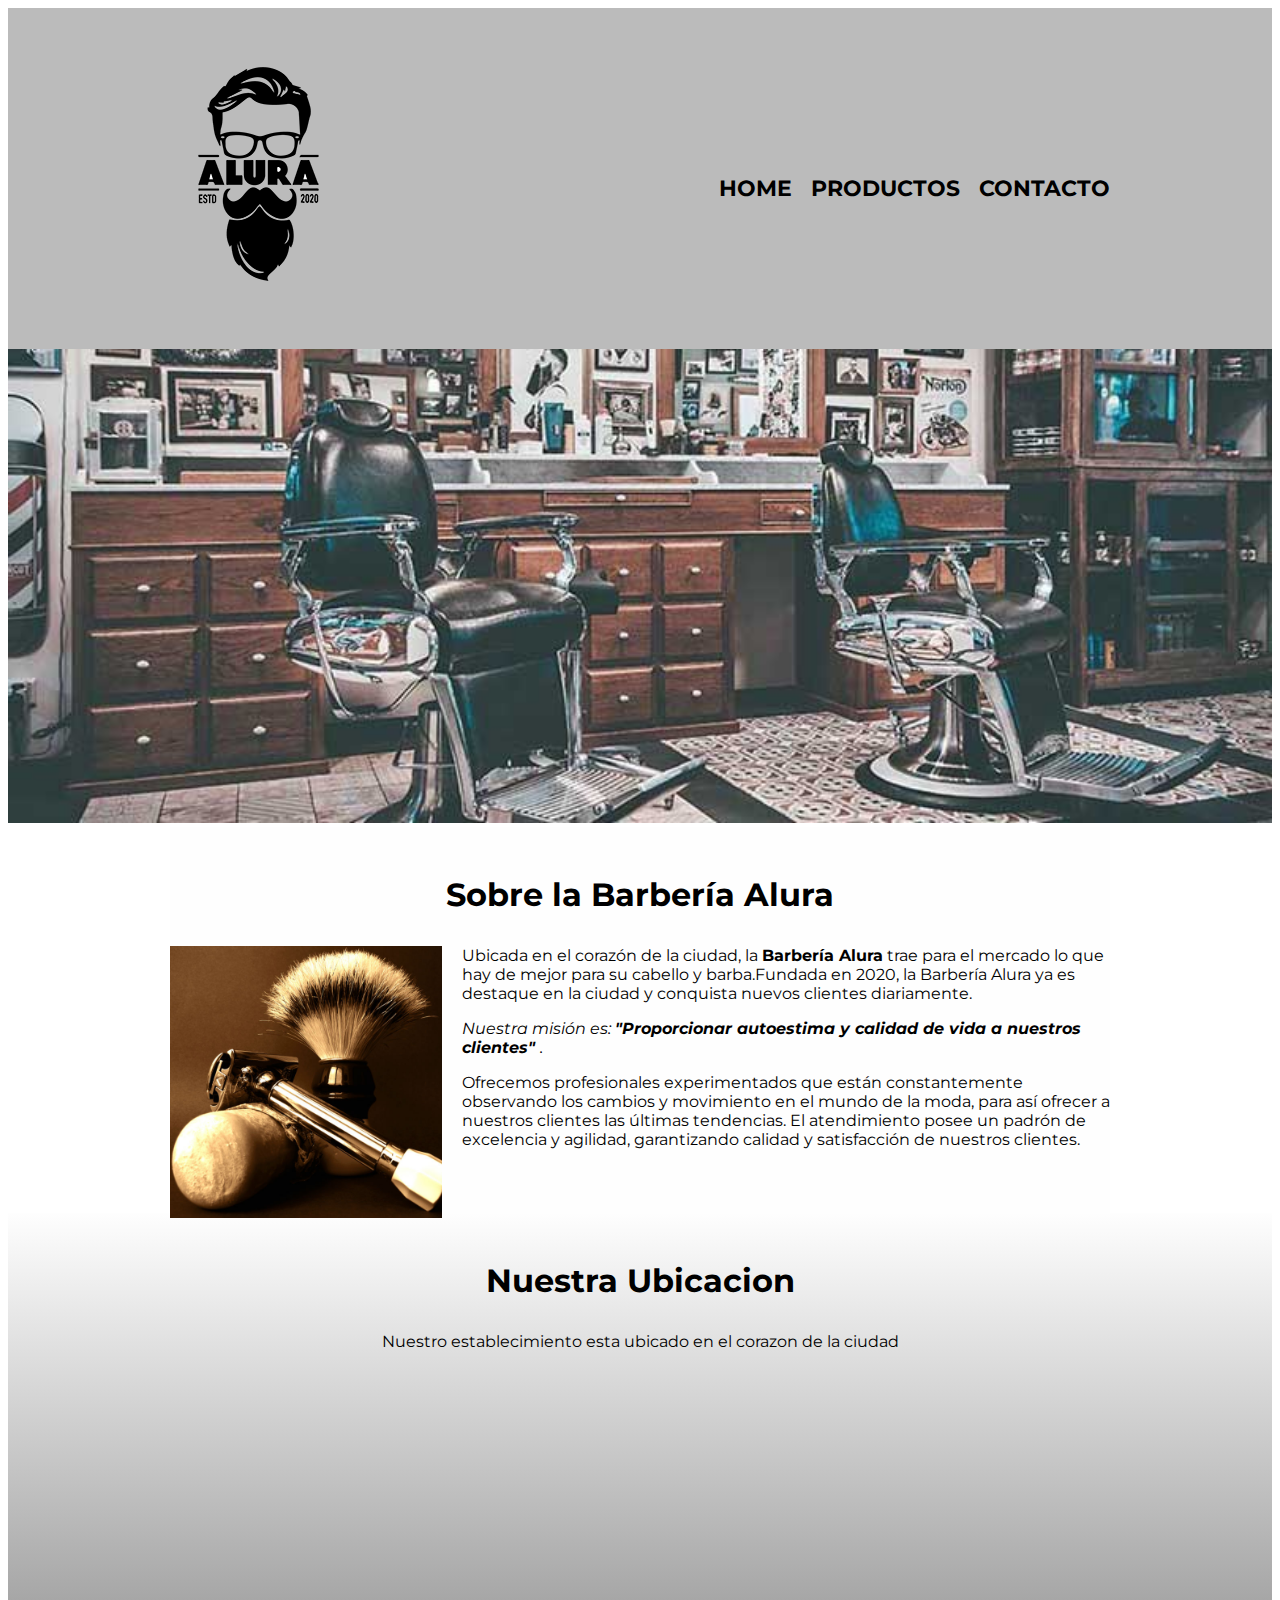
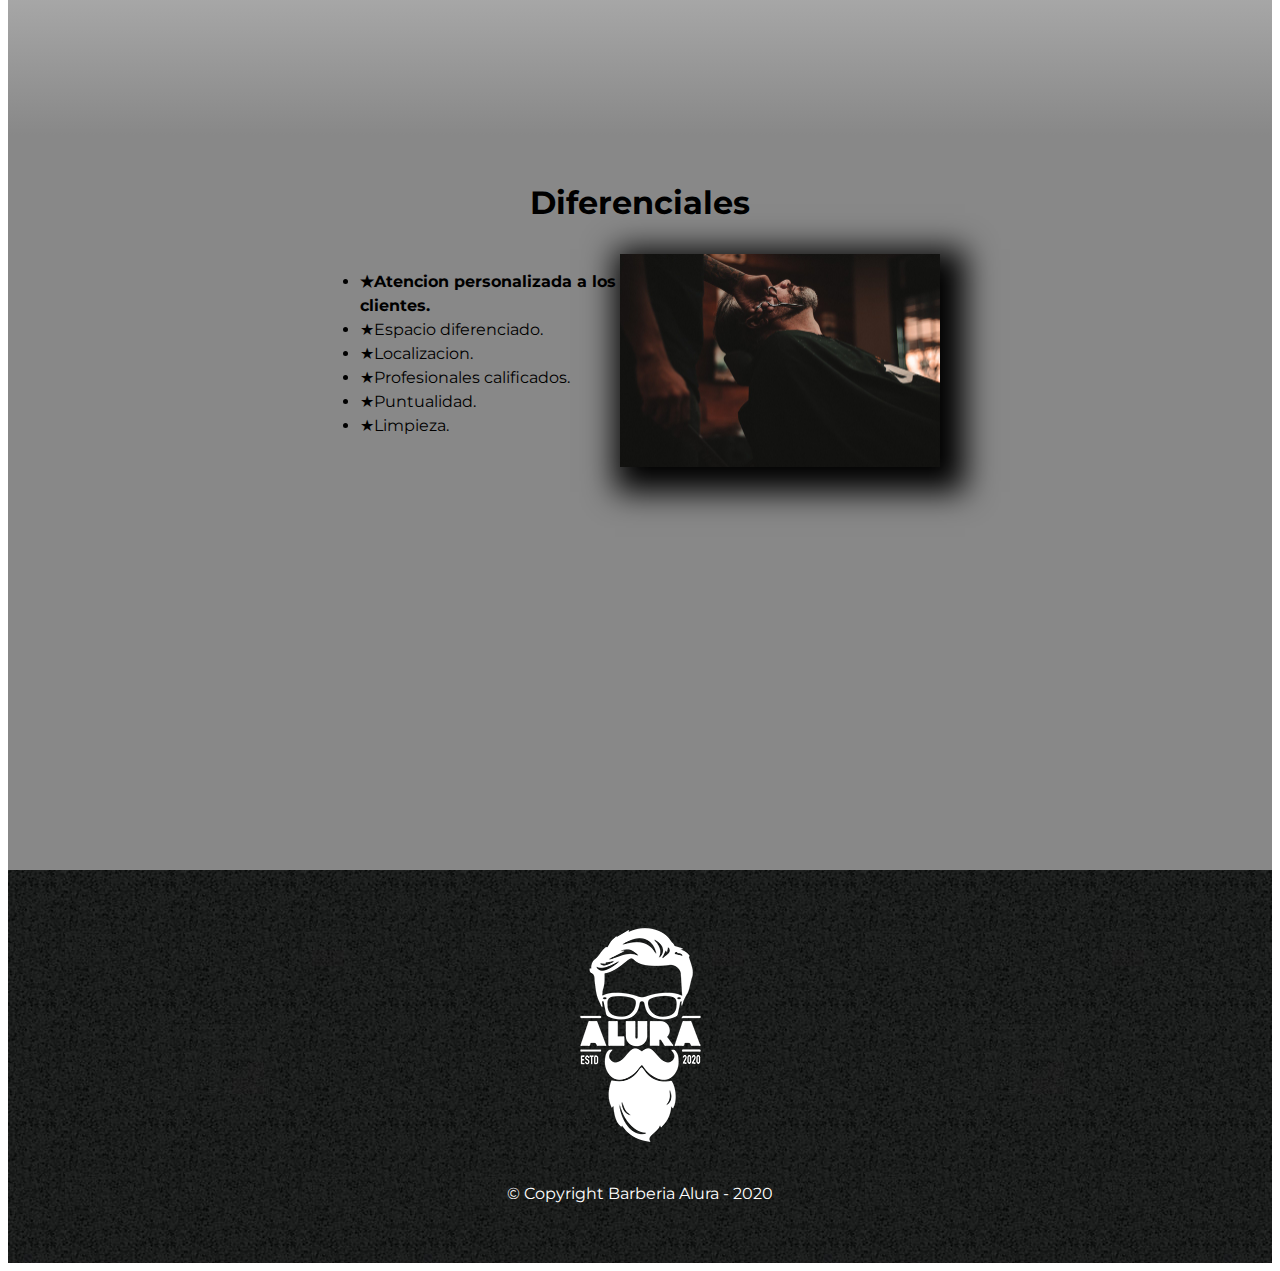
<file: index.html>
<!DOCTYPE html>
<html lang="es">
    <head>
        <meta charset="UTF-8">
        <meta name="viewport" content="width=device-width">
        <title>Barbería Alura</title>
        <link rel="stylesheet" hre="reset.css">
        <link rel="stylesheet" href="style.css">
        <link href="https://fonts.googleapis.com/css2?family=Montserrat:wght@300&display=swap" rel="stylesheet">
    </head>
    <body>
        <header>
            <div class="caja">
                <h1><img src="logo.png"></h1>
                <nav>
                    <ul>
                        <li><a href="index.html">Home</a></li>
                        <li><a href="productos.html">Productos</a> </li>
                        <li><a href="contacto.html">Contacto</a></li>
                        
                    </ul>
                </nav>
            </div>
        </header>

        <img class= "banner" src="banner.jpg">

        <main>
            <section class="principal">

                <h2 class="titulo-principal">Sobre la Barbería Alura</h2>

                <img class="utensilios" src="utensilios[1].jpg" alt="Utensilios de Barberia">

                <p>Ubicada en el corazón de la ciudad, la <strong>Barbería Alura</strong> trae para el mercado lo 
                que hay de mejor para su cabello y barba.Fundada en 2020, la Barbería Alura ya es destaque en la
                ciudad y conquista nuevos clientes diariamente.</p>

                <p id="mision"><em>Nuestra misión es: <strong>"Proporcionar autoestima y calidad de vida a nuestros clientes"
                </strong>.</em></p>

                <p>Ofrecemos profesionales experimentados que están constantemente observando los cambios y 
                movimiento en el mundo de la moda, para así ofrecer a nuestros clientes las últimas tendencias. El 
                atendimiento posee un padrón de excelencia y agilidad, garantizando calidad y satisfacción de 
                nuestros clientes.</p>

            </section> 

            <section class="mapa">
                <h3 class="titulo-principal">Nuestra Ubicacion</h3>
                <p>Nuestro establecimiento esta ubicado en el corazon de la ciudad</p>

                <div class="mapa-contenido">
                    <iframe src="https://www.google.com/maps/embed?pb=!1m18!1m12!1m3!1d3656.4288404087356!2d-46.633485!3d-23.5889484!
                    2m3!1f0!2f0!3f0!3m2!1i1024!2i768!4f13.1!3m3!1m2!1s0x94ce5a2b2ed7f3a1%3A0xab35da2f5ca62674!2sCaelum%20-%20Education%20
                    and%20Innovation!5e0!3m2!1ses!2sar!4v1685049871336!5m2!1ses!2sar" width="100%" height="300" style="border:0;" 
                    allowfullscreen="" loading="lazy" referrerpolicy="no-referrer-when-downgrade"></iframe>
                </div>
                

            </section>
            <section class="diferenciales">

                <h3 class="titulo-principal">Diferenciales</h3>
                
                <div class="contenido-diferenciales">
                    <ul class="lista-diferenciales">
                        <li class="items">Atencion personalizada a los clientes.</li>
                        <li class="items">Espacio diferenciado.</li>
                        <li class="items">Localizacion.</li>
                        <li class="items">Profesionales calificados.</li>
                        <li class="items">Puntualidad.</li>
                        <li class="items">Limpieza.</li>
                    </ul><img src="diferenciales.jpg" class="imagen-diferenciales">
                </div>
                <div class="video">
                    <iframe width="100%" height="315" src="https://www.youtube.com/embed/8pWtdanVz3I" title="💈 ASMR BARBER - How a barber 
                    can change your day - UNDERCUT &amp; BEARD TRIM TUTORIAL - 3 years no trim" frameborder="0" allow="accelerometer; autoplay;
                    clipboard-write; encrypted-media; gyroscope; picture-in-picture; web-share" allowfullscreen></iframe>
                </div>
                
            </section> 

            
            
        </main>
        
        <footer>
            <img src="logo-blanco.png">
            <p class="copyright">&copy Copyright Barberia Alura - 2020</p>
        </footer>
    </body>   
</html>
</file>
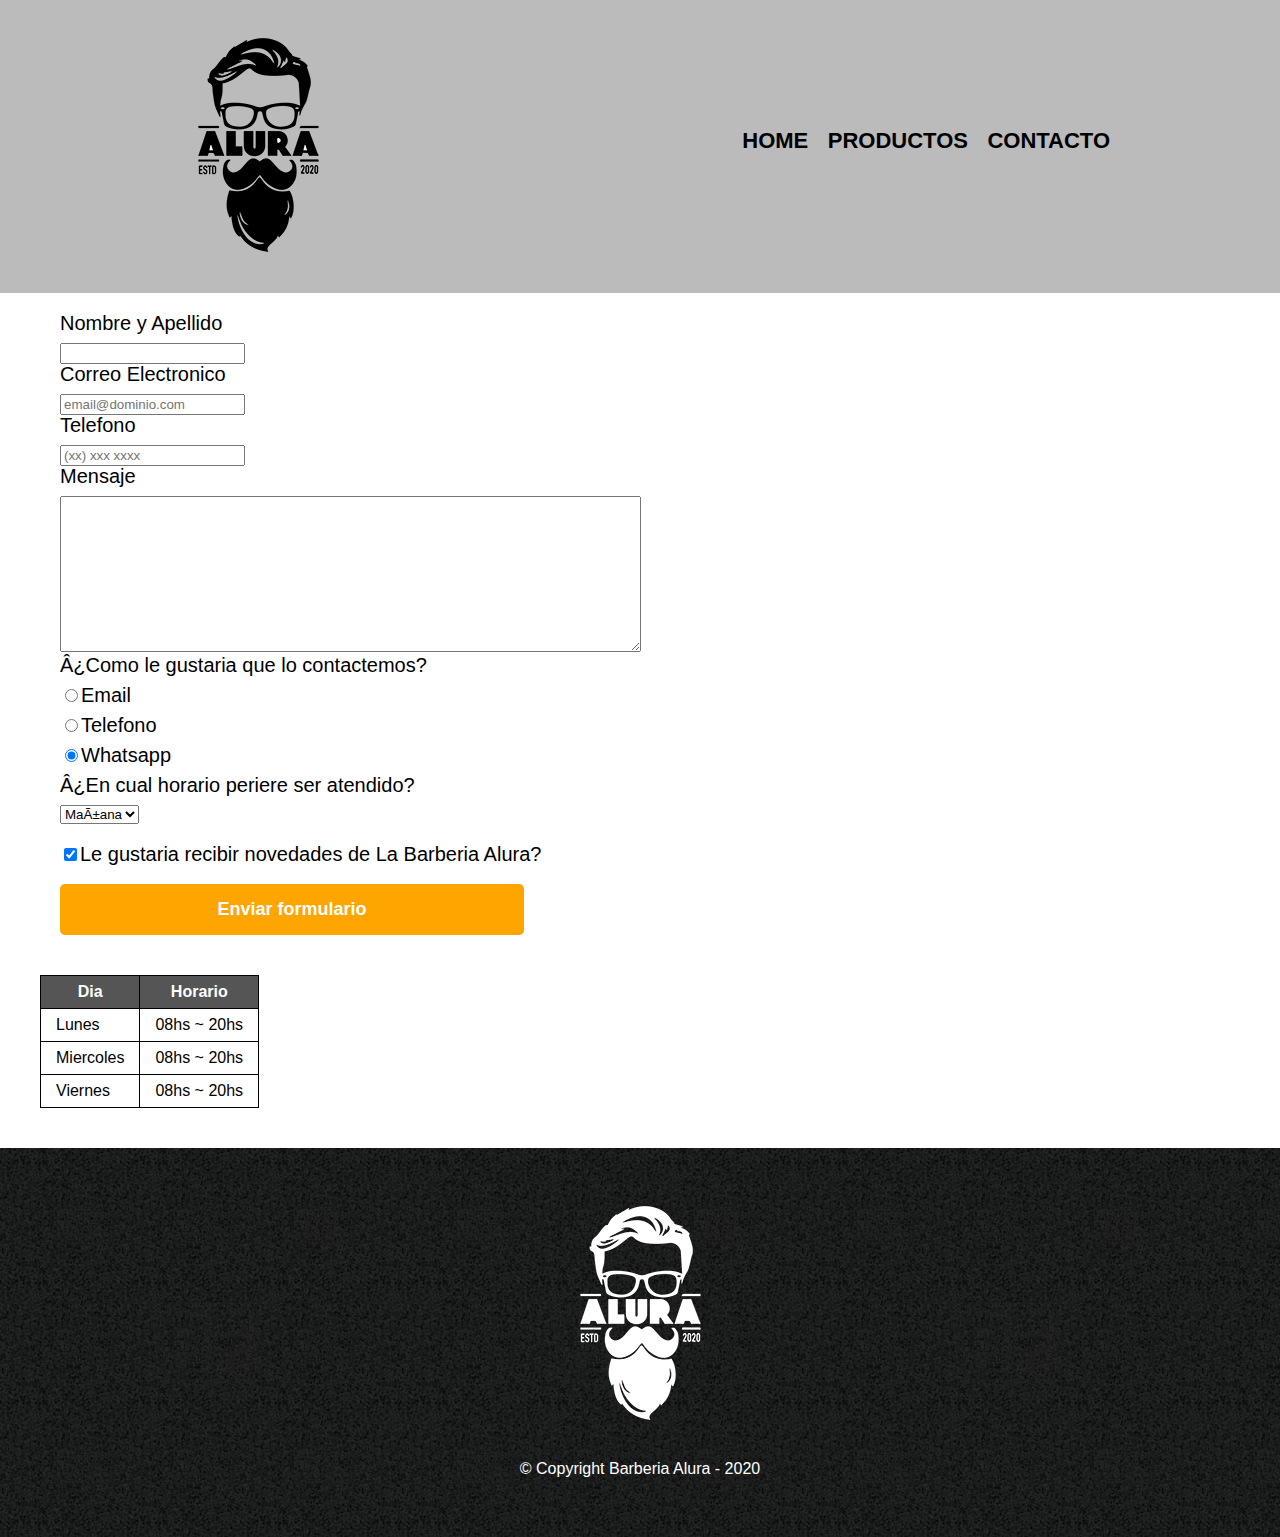
<file: contacto.html>
<!DOCTYPE html>
<html>
    <head>
        <meta charset="UTF_8">
        <title>Contacto - Barberia Alura</title>
        <link rel="stylesheet" href="reset.css">
        <link rel="stylesheet" href="style.css">
    </head>
    <body>
        <header>
            <div class="caja">
                <h1><img src="logo.png" alt="Logo de la Barberia Alura"></h1>
                <nav>
                    <ul>
                        <li><a href="index.html">Home</a></li>
                        <li><a href="productos.html">Productos</a> </li>
                        <li><a href="contacto.html">Contacto</a></li>
                        
                    </ul>
                </nav>
            </div>
        </header>
        <main>
            <form class="datos-contacto">
                <label for="nombreapellido">Nombre y Apellido</label>
                <input type="text" id="nombreapellido" class="input-padron" required>

                <label for="correoelectronico">Correo Electronico</label>
                <input type="email" id="correoelectronico" class="input-padron" required
                placeholder="email@dominio.com">

                <label for="telefono">Telefono</label>
                <input type="tel" id="telefono" class="input-padron" required
                placeholder="(xx) xxx xxxx">

                <label for="mensaje">Mensaje</label>
                <textarea cols="70" rows="10" id="mensaje" class="input-padron"></textarea>

                <fieldset>
                    <legend>¿Como le gustaria que lo contactemos?</legend>

                    <label for="radio-email"><input type="radio" name="contacto" 
                    value="email" id="radio-email">Email</label>
                    

                    <label for="radio-telefono"><input type="radio" name="contacto"
                    value="telefono" id="radio-telefono">Telefono</label>
                    

                    <label for="radio-whatsapp"><input type="radio" name="contacto"
                    value="whatsapp" id="radio-whatsapp" checked>Whatsapp</label>
                    
                </fieldset> 

                <fieldset>
                    <legend>¿En cual horario periere ser atendido?</legend>
                    <select>
                        <option>Mañana</option>
                        <option>Tarde</option>
                        <option>Noche</option>
                    </select> 
                </fieldset>

                <label class="checkbox"><input type="checkbox" checked>Le gustaria recibir novedades de La Barberia Alura?</label>
                <input type="submit" value="Enviar formulario" class="enviar">
            </form>

            <table>
                <thead>
                    <tr>
                        <th>Dia</th>
                        <th>Horario</th>
                    </tr>
                </thead>
                <tbody>
                    <tr>
                        <td>Lunes</td>
                        <td>08hs ~ 20hs</td>
                    </tr>
                    <tr>
                        <td>Miercoles</td>
                        <td>08hs ~ 20hs</td>
                    </tr>
                    <tr>
                        <td>Viernes</td>
                        <td>08hs ~ 20hs</td>
                    </tr>
                </tbody>
            </table>
        </main>
        <footer>
            <img src="logo-blanco.png" alt="Logo de la Barberia Alura">
            <p class="copyright">&copy Copyright Barberia Alura - 2020</p>
        </footer>
    </body>
</html>
</file>
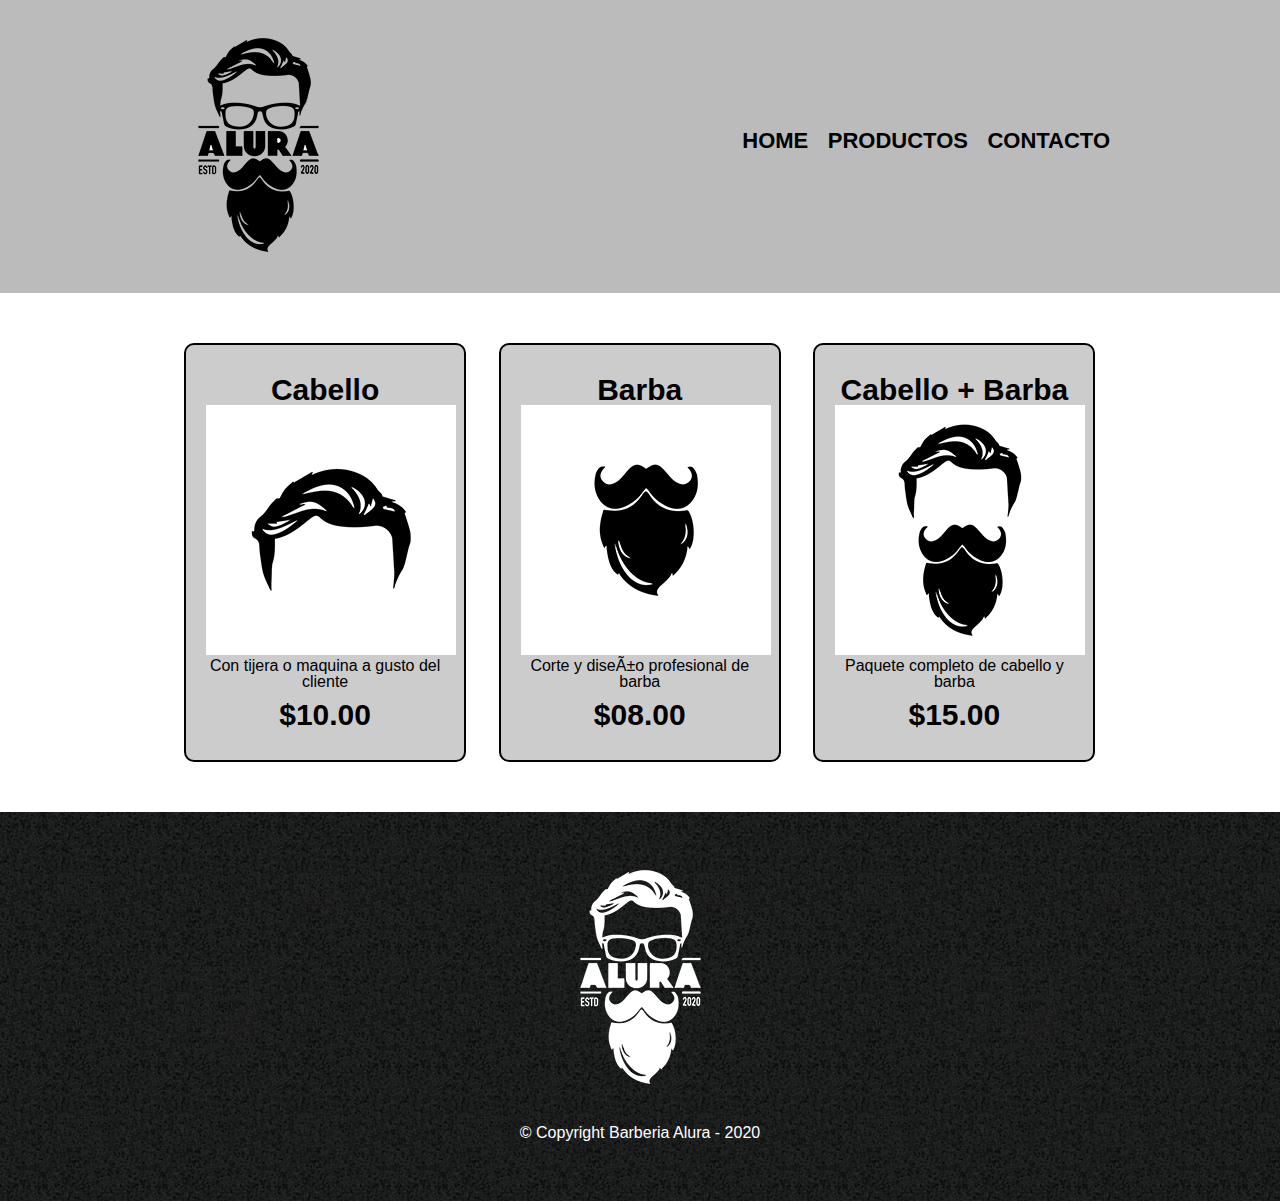
<file: productos.html>
<!DOCTYPE html>
<html>
    <head>
        <meta charset="UTF_8">
        <title>Productos - Barberia Alura</title>
        <link rel="stylesheet" href="reset.css">
        <link rel="stylesheet" href="style.css">
    </head>
    <body>
        <header>
            <div class="caja">
                <h1><img src="logo.png"></h1>
                <nav>
                    <ul>
                        <li><a href="index.html">Home</a></li>
                        <li><a href="productos.html">Productos</a> </li>
                        <li><a href="contacto.html">Contacto</a></li>
                        
                    </ul>
                </nav>
            </div>
        </header>
        <main>
            <ul class="productos">
                <li>
                    <h2>Cabello</h2>
                    <img src="cabello.jpg">
                    <p class="producto-descripcion">Con tijera o maquina a gusto del cliente</p>  
                    <p class="producto-precio">$10.00</p>                 
                </li>
                <li>
                    <h2>Barba</h2>
                    <img src="barba.jpg">
                    <p class="producto-descripcion">Corte y diseño profesional de barba</p>
                    <p class="producto-precio">$08.00</p>                   
                </li> 
                <li>
                    <h2>Cabello + Barba</h2>
                    <img src="cabello+barba.jpg">
                    <p class="producto-descripcion" >Paquete completo de cabello y barba</p> 
                    <p class="producto-precio">$15.00</p>                  
                </li>
            </ul>
        </main>
        <footer>
            <img src="logo-blanco.png">
            <p class="copyright">&copy Copyright Barberia Alura - 2020</p>
        </footer>
    </body>
</html>
</file>
<file: style.css>
body{
    font-family: 'Montserrat', sans-serif;
}
header {
    background-color: #BBBBBB;
    padding: 20px 0;
}
.caja{
    width: 940px;
    position: relative;
    margin: 0 auto;
}
nav{
    position: absolute;
    top: 110px;
    right: 0;
}
nav li{
    display: inline;
    margin: 0 0 0 15px;
}
nav a{
    text-transform: uppercase;
    color: #000000;
    font-weight: bold;
    font-size: 22px;
    text-decoration: none;
}
nav a:hover{
    color: #c78c19;
    text-decoration: underline;
}
.productos{
    width: 940px;
    margin: 0 auto;
    padding: 50px;
}
.productos li{
    display: inline-block;
    text-align: center;
    width: 30%;
    vertical-align: top;
    background: #CCCCCC;
    margin: 0 1.5%;
    padding: 30px 20px;
    box-sizing: border-box;
    border: 2px solid #000000;
    border-radius: 10px;
}
.productos li:hover{
    border-color: #c78c19;
}
.productos li:active{
    border-color:#088c19;
}
.productos h2{
    font-size: 30px;
    font-weight: bold;
}
.productos li:hover h2{
    font-size: 33px;
}


.producto-descripcion{
    font: size 18px;
}
.producto-precio{
    font-size: 30px;
    font-weight: bold;
    margin-top: 10px;
}
footer{
    text-align: center;
    background: url(bg.jpg);
    padding: 40px;
}
.copyright{
    color: #FFFFFF;
    font-size: 13;
    margin: 20px;
}

form{
    margin: 40px 0;
}
.datos-contacto{
    margin: 20px 60px 20px;
}
form label, form legend {
    display: block;
    font-size: 20px;
    margin: 0 0 10px;
}
.imput-padron{
    display: block;
    margin: 0 0 20px;
    padding: 10px 25px;
    width: 50%;

}
.checkbox{
    margin: 20px 0;
}
.enviar{
    width: 40%;
    padding: 15px 0;
    font-size: 18px;
    font-weight: bold;
    color: white;
    background: orange;
    border: none;
    border-radius: 5px;
    transition: 1s all;
    cursor: pointer;
}
.enviar:hover{
    background: darkorange;
    transform: scale(1.2) rotate(70deg);
    
}
table{
    margin: 40px 40px;
}

thead{
    background: #555555;
    color: white;
    font-weight: bold;
}
td, th{
    border: 1px solid #000000;
    padding: 8px 15px;
}
/*CSS para nuestra home*/
.banner{
    width: 100%;
}

.principal{
    padding: 3em 0;
    background: #FEFEFE;
    width: 940px;
    margin: 0 auto;
}
.titulo-principal{
    text-align: center;
    font-size: 2em;
    margin: 0 0 1em;
    clear:left;
}
.principal p{
    margin: 0 0 1em;
}
.principal strong{
    font-weight: bold;
}
.principal em{
    font-style: italic;
}
.utensilios{
    width: calc(40% - (26px * 4));
    float: left;
    margin: 0 20px 20px 0;

}
.diferenciales h3{
    text-align: center;
    font-size: 2em;
    margin: 0 0 1em;
    clear: right;
}
.mapa{
    padding: 3em 0;
    background: linear-gradient(#FEFEFE, #888888);
}
.mapa p{
    margin: 0 0 2em;
    text-align: center;
}
.mapa-contenido{
    width: 940px;
    margin: 0 auto;
    
}
.diferenciales{
    padding: 3em 0;
    background: #888888;
}
.contenido-diferenciales{
    width: 640px;
    margin: 0 auto;
}
.lista-diferenciales{
    width: 40%;
    display: inline-block;
    clear:right;
}
.items{
    line-height: 1.5;
}
.items:before{
    content: "★";
}
.items:first-child{
    font-weight: bold;
}
.imagen-diferenciales{
    width: 50%;
    float: right;
    margin: 0 20px 20px 0; 
    transition: 400ms; 
    box-shadow: 10px  10px 30px 15px#000000;
}
.imagen-diferenciales:hover{
    opacity: 0.3;
}
.video{
    width: 560px;
    margin: 1em auto;
}
@media screen and (max-width:480px){
    h1{
        text-align: center;
    }
    nav{
        position: static;
    }
    .caja, .principal, .mapa-contenido, .contenido-diferenciales, .video{
        width: auto;
    }
    .lista-diferenciales, .imagen-diferenciales{
        width: 100%;
    }
}
</file>
